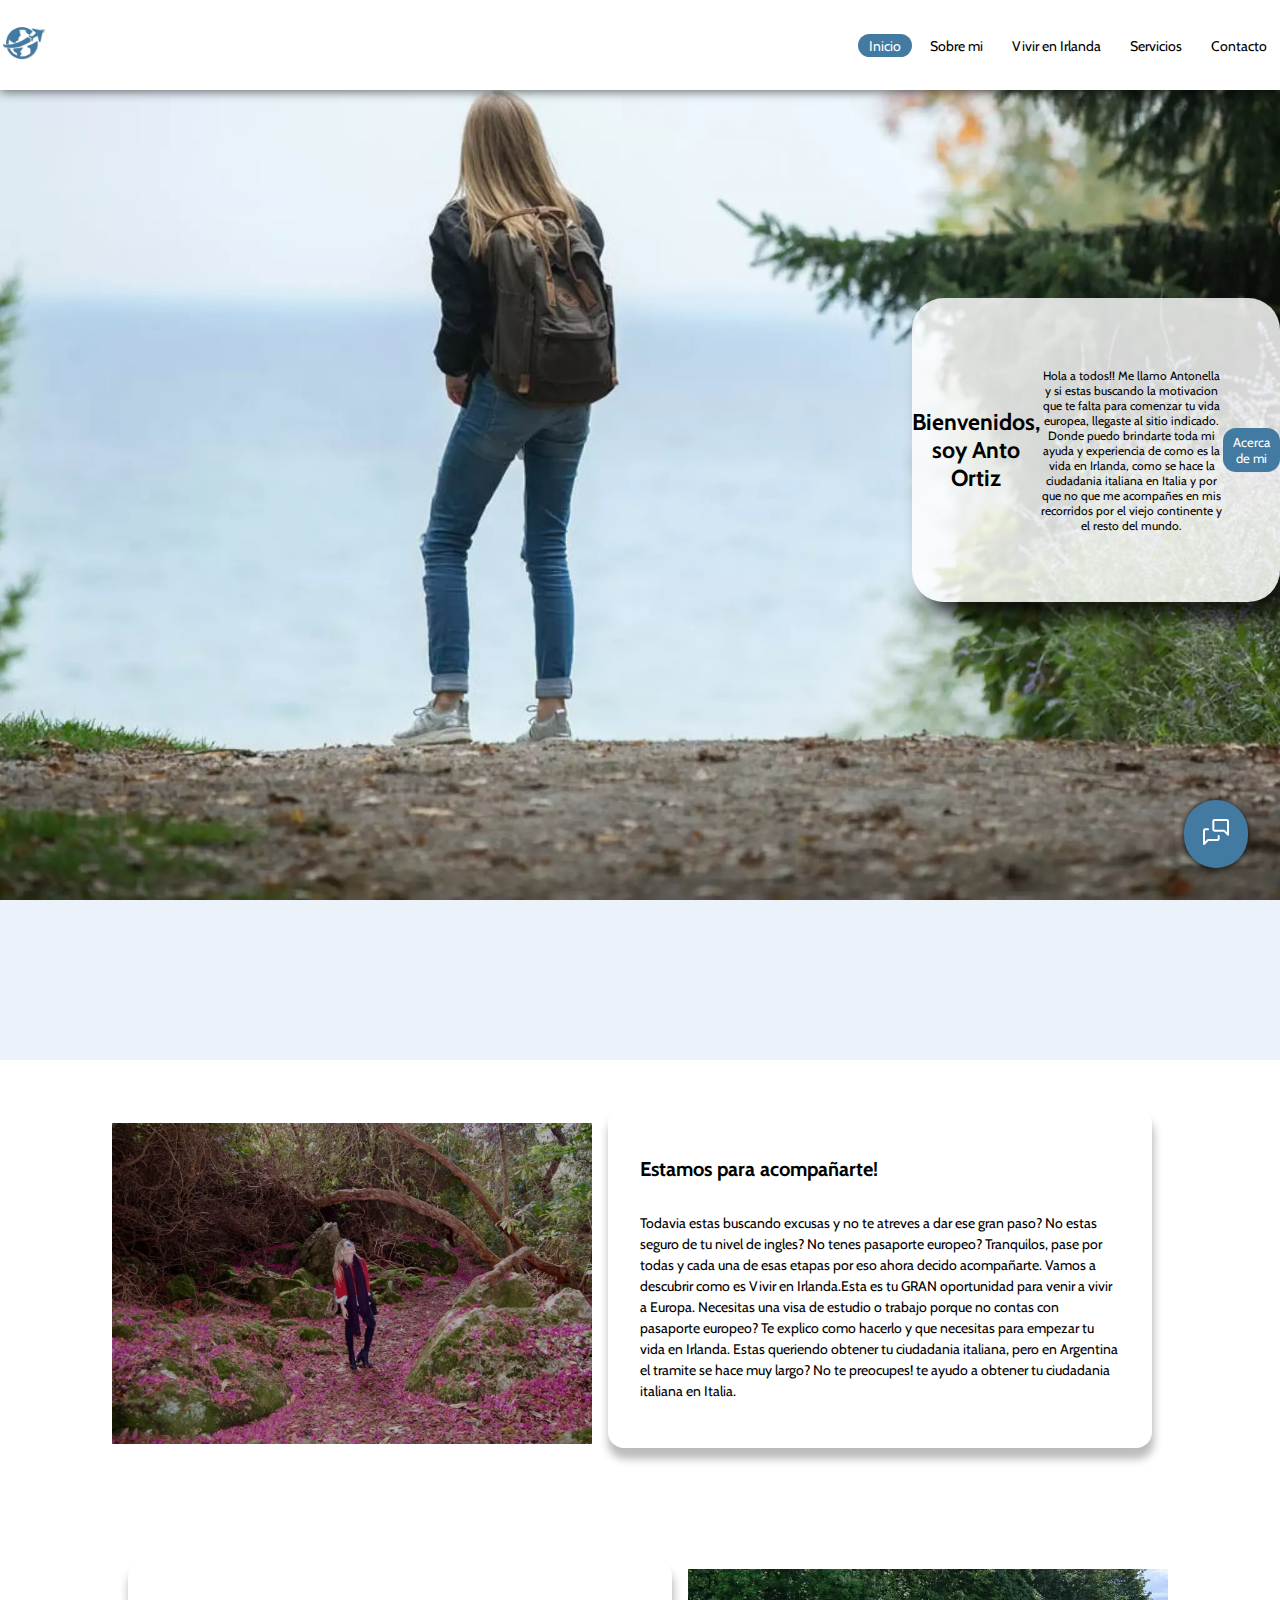
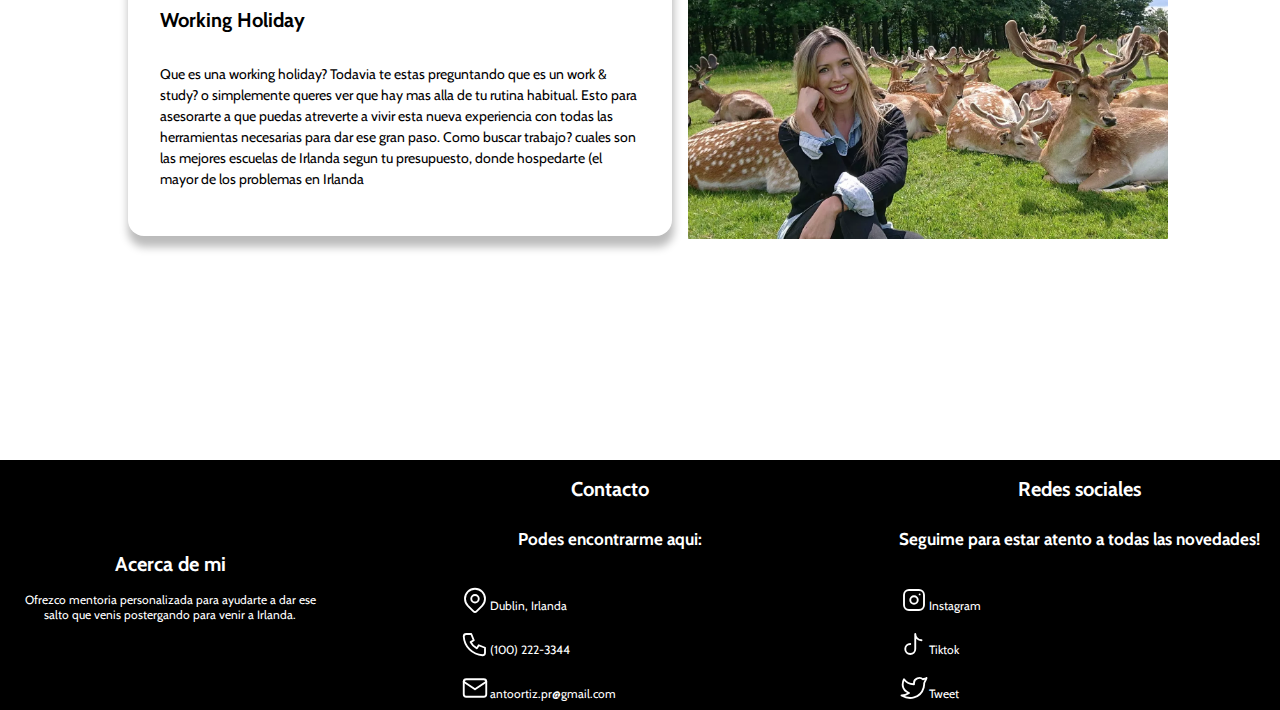
<file: index.html>
<!DOCTYPE html>
<html lang="en">

<head>
    <meta charset="UTF-8">
    <meta http-equiv="X-UA-Compatible" content="IE=edge">
<!--     <link rel="stylesheet" href="css/style.css"> -->
    <meta name="viewport" content="width=device-width, initial-scale=1.0, maximum-scale=1.0, user-scalable=no" />
    <link rel="icon" type="image/x-icon" href="/img/logo.png">
    <!-- CSS only -->
    <link rel="stylesheet" href="sass/main.css">
    <link href="https://cdn.jsdelivr.net/npm/bootstrap@5.2.1/dist/css/bootstrap.min.css" rel="stylesheet"
        integrity="sha384-iYQeCzEYFbKjA/T2uDLTpkwGzCiq6soy8tYaI1GyVh/UjpbCx/TYkiZhlZB6+fzT" crossorigin="anonymous">
    <title>Asesoria de emigracion</title>
    <meta name="keywords" content="Asesoria, viajes, consultoria, Irlanda, work and travel"/>
    <meta name="description" content="Hola a todos!! Me llamo Antonella y si estas buscando la motivacion
    que te falta para comenzar tu vida europea">

</head>

<body>
    <header>
        <nav>
            <section class="Nav--Section__contenedorLogo">
                <img class="Nav--Section__contenedorLogo--Img" src="img/logo.png" alt="">
            </section>
            <section class="Nav--Section__contenedorEnlaces">
                <a href="index.html" class="Nav--contenedorEnlaces__Enlaces select">Inicio</a>
                <a href="Sobre mi.html" class="Nav--contenedorEnlaces__Enlaces ">Sobre mi</a>
                <a href="irlanda.html" class="Nav--contenedorEnlaces__Enlaces">Vivir en Irlanda</a>
                <a href="Asesoria.html" class="Nav--contenedorEnlaces__Enlaces">Servicios</a>
                <a href="contacto.html" class="Nav--contenedorEnlaces__Enlaces">Contacto</a>
            </section>
        </nav>
    </header>
    
    <main class="container-fluid" style="margin-right: 0px;margin-left: 0px; padding:0px">
        <section class="SectionUno row">
            <article class="SectionUno--Card card"">
                <h1 class="SectionUno--Card__Titulo card-title">Bienvenidos, soy Anto Ortiz</h1>
                <p class="SectionUno--Card__Parrafo">Hola a todos!! Me llamo Antonella y si estas buscando la motivacion
                    que te falta para comenzar tu vida europea, llegaste al sitio indicado. Donde puedo brindarte toda
                    mi ayuda y experiencia de como es la vida en Irlanda, como se hace la ciudadania italiana en Italia
                    y por que no que me acompañes en mis recorridos por el viejo continente y el resto del mundo.</p>
                <a class="SectionUno--Card__Boton" href="#">Acerca de mi</a>
            </article>
        </section>
        <section class="SectionDos row">
            <article class="SectionDos--Contenedor">
                <div class="SectionDos--Contenedor__ContenerdorImagen">
                    <img class="SectionDos--Contenedor__ContenerdorImagen--img" src="img/Section21.webp" alt="">
                </div>
                <div class="SectionDos--Contenedor__ContenerdorTexto">
                    <h2 class="SectionDos--Contenedor__ContenerdorTexto--title">Estamos para acompañarte!</h2>
                    <p class="SectionDos--Contenedor__ContenerdorTexto--txt">Todavia estas buscando excusas y no te
                        atreves a dar ese gran paso? No estas seguro de tu nivel de ingles? No tenes pasaporte europeo?
                        Tranquilos, pase por todas y cada una de esas etapas por eso ahora decido acompañarte. Vamos a
                        descubrir como es Vivir en Irlanda.Esta es tu GRAN oportunidad para venir a vivir a Europa.
                        Necesitas una visa de estudio o trabajo porque no contas con pasaporte europeo? Te explico como
                        hacerlo y que necesitas para empezar tu vida en Irlanda. Estas queriendo obtener tu ciudadania
                        italiana, pero en Argentina el tramite se hace muy largo? No te preocupes! te ayudo a obtener tu
                        ciudadania italiana en Italia.</p>
                </div>
            </article>
            <article class="SectionDos--Contenedor Section22">
                <div class="SectionDos--Contenedor__ContenerdorImagen">
                    <img class="SectionDos--Contenedor__ContenerdorImagen--img" src="img/Section22.webp" alt="">
                </div>
                <div class="SectionDos--Contenedor__ContenerdorTexto">
                    <h2 class="SectionDos--Contenedor__ContenerdorTexto--title">Working Holiday</h2>
                    <p class="SectionDos--Contenedor__ContenerdorTexto--txt">Que es una working holiday? Todavia te
                        estas preguntando que es un work & study? o simplemente queres ver que hay mas alla de tu rutina
                        habitual. Esto para asesorarte a que puedas atreverte a vivir esta nueva experiencia con todas
                        las herramientas necesarias para dar ese gran paso. Como buscar trabajo? cuales son las mejores
                        escuelas de Irlanda segun tu presupuesto, donde hospedarte (el mayor de los problemas en Irlanda
                    </p>
                </div>
            </article>
        </section>
    </main>
    <footer>
        <section class="Footer--Section1">
            <article class="Footer--Section1__Card">
                <h2 class="Footer--Section1__Card--Titulo">Acerca de mi</h2>
                <p class="Footer--Section1__Card--parrafo">Ofrezco mentoria personalizada para ayudarte a dar ese salto
                    que venis postergando para venir a Irlanda.</p>
            </article>
        </section>
        <section class="Footer--Section2">
            <article class="Footer--Section2__Card">
                <h2 class="Footer--Section2__Card--Titulo">Contacto</h2>
                <h5 class="Footer--Section2__Card--Parrafo">Podes encontrarme aqui:</h5>
                <div class="Footer--Contenedor__ContenedorDatos">
                    <svg xmlns="http://www.w3.org/2000/svg" class="icon icon-tabler icon-tabler-map-pin" width="44"
                        height="44" viewBox="0 0 24 24" stroke-width="1.5" stroke="#ffffff" fill="none"
                        stroke-linecap="round" stroke-linejoin="round">
                        <path stroke="none" d="M0 0h24v24H0z" fill="none" />
                        <circle cx="12" cy="11" r="3" />
                        <path d="M17.657 16.657l-4.243 4.243a2 2 0 0 1 -2.827 0l-4.244 -4.243a8 8 0 1 1 11.314 0z" />
                    </svg>
                    <p>Dublin, Irlanda</p>
                </div>
                <div class="Footer--Contenedor__ContenedorDatos">
                    <svg xmlns="http://www.w3.org/2000/svg" class="icon icon-tabler icon-tabler-phone" width="44"
                        height="44" viewBox="0 0 24 24" stroke-width="1.5" stroke="#ffffff" fill="none"
                        stroke-linecap="round" stroke-linejoin="round">
                        <path stroke="none" d="M0 0h24v24H0z" fill="none" />
                        <path
                            d="M5 4h4l2 5l-2.5 1.5a11 11 0 0 0 5 5l1.5 -2.5l5 2v4a2 2 0 0 1 -2 2a16 16 0 0 1 -15 -15a2 2 0 0 1 2 -2" />
                    </svg>
                    <p>(100) 222-3344</p>
                </div>
                <div class="Footer--Contenedor__ContenedorDatos">
                    <svg xmlns="http://www.w3.org/2000/svg" class="icon icon-tabler icon-tabler-mail" width="44"
                        height="44" viewBox="0 0 24 24" stroke-width="1.5" stroke="#ffffff" fill="none"
                        stroke-linecap="round" stroke-linejoin="round">
                        <path stroke="none" d="M0 0h24v24H0z" fill="none" />
                        <rect x="3" y="5" width="18" height="14" rx="2" />
                        <polyline points="3 7 12 13 21 7" />
                    </svg>
                    <p>antoortiz.pr@gmail.com</p>
                </div>

            </article>
        </section>
        <section class="Footer--Section3">
            <article class="Footer--Section3__Card">
                <h2 class="Footer--Section3__Card--Titulo">Redes sociales</h2>
                <h5 class="Footer--Section3__Card--Parrafo">Seguime para estar atento a todas las novedades!</h5>
                <div class="Footer--Contenedor__ContenedorDatos">
                    <svg xmlns="http://www.w3.org/2000/svg" class="icon icon-tabler icon-tabler-brand-instagram"
                        width="44" height="44" viewBox="0 0 24 24" stroke-width="1.5" stroke="#ffffff" fill="none"
                        stroke-linecap="round" stroke-linejoin="round">
                        <path stroke="none" d="M0 0h24v24H0z" fill="none" />
                        <rect x="4" y="4" width="16" height="16" rx="4" />
                        <circle cx="12" cy="12" r="3" />
                        <line x1="16.5" y1="7.5" x2="16.5" y2="7.501" />
                    </svg>
                    <p>Instagram</p>
                </div>
                <div class="Footer--Contenedor__ContenedorDatos">
                    <svg xmlns="http://www.w3.org/2000/svg" class="icon icon-tabler icon-tabler-brand-tiktok" width="44"
                        height="44" viewBox="0 0 24 24" stroke-width="1.5" stroke="#ffffff" fill="none"
                        stroke-linecap="round" stroke-linejoin="round">
                        <path stroke="none" d="M0 0h24v24H0z" fill="none" />
                        <path d="M9 12a4 4 0 1 0 4 4v-12a5 5 0 0 0 5 5" />
                    </svg>
                    <p>Tiktok</p>
                </div>
                <div class="Footer--Contenedor__ContenedorDatos">
                    <svg xmlns="http://www.w3.org/2000/svg" class="icon icon-tabler icon-tabler-brand-twitter"
                        width="44" height="44" viewBox="0 0 24 24" stroke-width="1.5" stroke="#ffffff" fill="none"
                        stroke-linecap="round" stroke-linejoin="round">
                        <path stroke="none" d="M0 0h24v24H0z" fill="none" />
                        <path
                            d="M22 4.01c-1 .49 -1.98 .689 -3 .99c-1.121 -1.265 -2.783 -1.335 -4.38 -.737s-2.643 2.06 -2.62 3.737v1c-3.245 .083 -6.135 -1.395 -8 -4c0 0 -4.182 7.433 4 11c-1.872 1.247 -3.739 2.088 -6 2c3.308 1.803 6.913 2.423 10.034 1.517c3.58 -1.04 6.522 -3.723 7.651 -7.742a13.84 13.84 0 0 0 .497 -3.753c-.002 -.249 1.51 -2.772 1.818 -4.013z" />
                    </svg>
                    <p>Tweet</p>
                </div>
            </article>
        </section>
    </footer>
    <div class="ContBtnFlotante">
        <a href="https://walink.co/51cbe1">
            <svg xmlns="http://www.w3.org/2000/svg" class="icon icon-tabler icon-tabler-messages" width="32" height="32"
                viewBox="0 0 24 24" stroke-width="1.5" stroke="#ffffff" fill="none" stroke-linecap="round"
                stroke-linejoin="round">
                <path stroke="none" d="M0 0h24v24H0z" fill="none" />
                <path d="M21 14l-3 -3h-7a1 1 0 0 1 -1 -1v-6a1 1 0 0 1 1 -1h9a1 1 0 0 1 1 1v10" />
                <path d="M14 15v2a1 1 0 0 1 -1 1h-7l-3 3v-10a1 1 0 0 1 1 -1h2" />
            </svg>
        </a>

    </div>

    <!-- JavaScript Bundle with Popper -->
    <script src="https://cdn.jsdelivr.net/npm/bootstrap@5.2.1/dist/js/bootstrap.bundle.min.js"
        integrity="sha384-u1OknCvxWvY5kfmNBILK2hRnQC3Pr17a+RTT6rIHI7NnikvbZlHgTPOOmMi466C8"
        crossorigin="anonymous"></script>
</body>

</html>
</file>
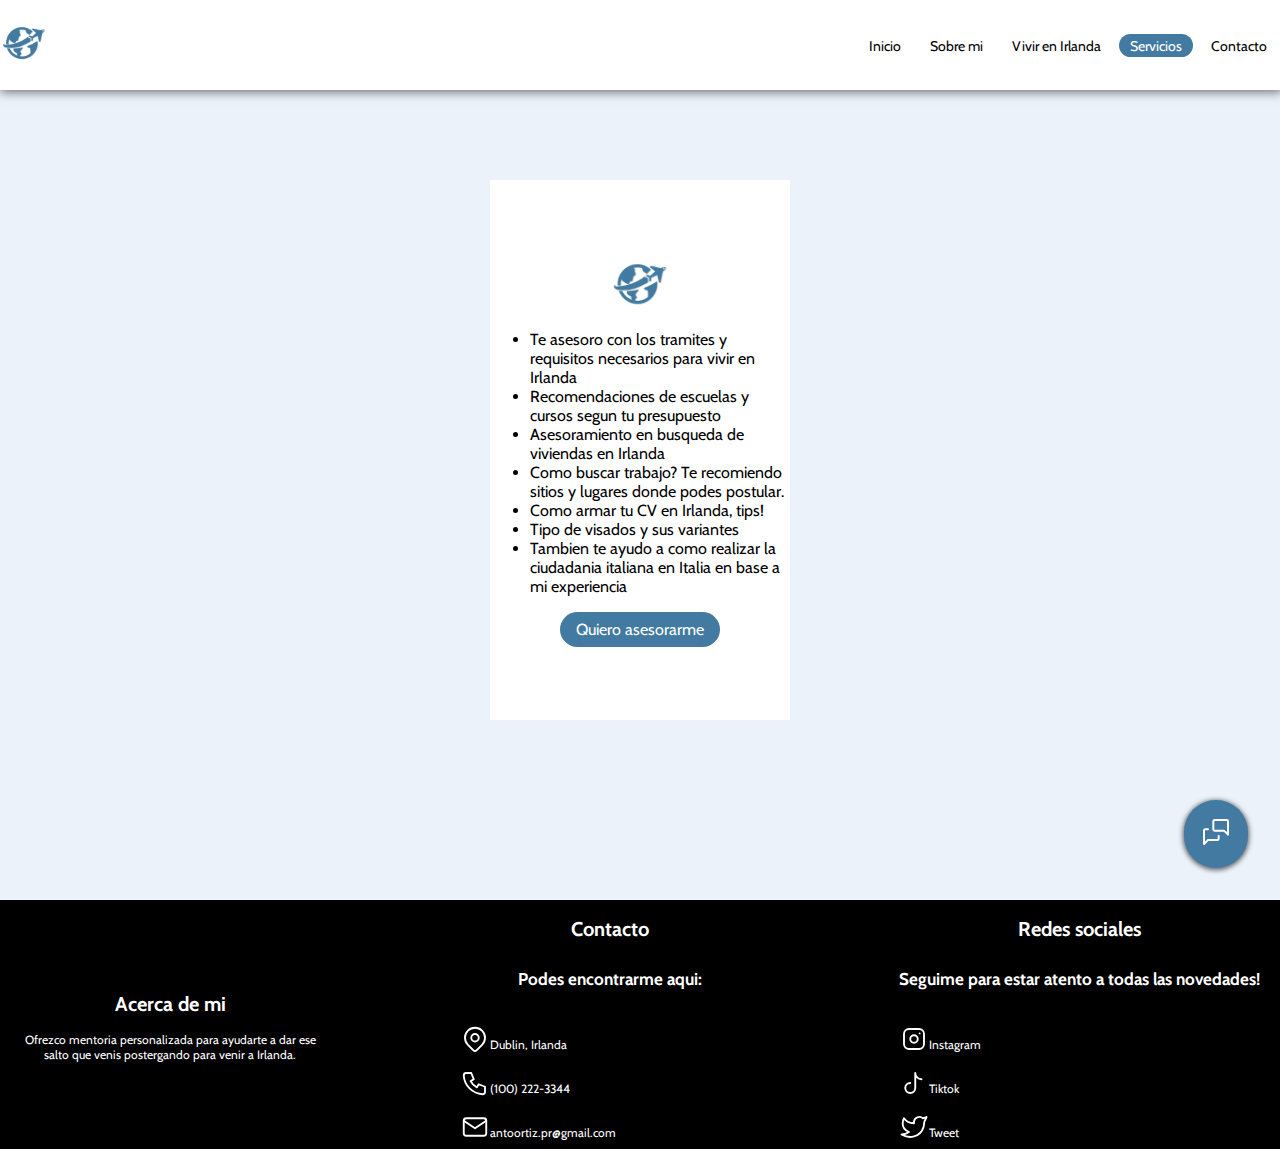
<file: Asesoria.html>
<!DOCTYPE html>
<html lang="en">

<head>
    <meta charset="UTF-8">
    <meta http-equiv="X-UA-Compatible" content="IE=edge">
    <meta name="viewport" content="width=device-width, initial-scale=1.0">
    <title>Servicios</title>
    <link rel="stylesheet" href="/sass/main.css">

</head>

<body>
    <header>
        <nav>
            <section class="Nav--Section__contenedorLogo">
                <img class="Nav--Section__contenedorLogo--Img" src="img/logo.png" alt="">
            </section>
            <section class="Nav--Section__contenedorEnlaces">
                <a href="index.html" class="Nav--contenedorEnlaces__Enlaces ">Inicio</a>
                <a href="Sobre mi.html" class="Nav--contenedorEnlaces__Enlaces ">Sobre mi</a>
                <a href="irlanda.html" class="Nav--contenedorEnlaces__Enlaces">Vivir en Irlanda</a>
                <a href="Asesoria.html" class="Nav--contenedorEnlaces__Enlaces select">Servicios</a>
                <a href="contacto.html" class="Nav--contenedorEnlaces__Enlaces">Contacto</a>
            </section>
        </nav>
    </header>
    <main class="Cont">
        <div class="Cont--Card">
            <img class="Cont--Card__img" src="/img/logo.png" alt="">
            <ul>
                <li>Te asesoro con los tramites y requisitos necesarios para vivir en Irlanda</li>
                <li>Recomendaciones de escuelas y cursos segun tu presupuesto</li>
                <li>Asesoramiento en busqueda de viviendas en Irlanda
                </li>
                <li>Como buscar trabajo? Te recomiendo sitios y lugares donde podes postular.
                </li>
                <li>Como armar tu CV en Irlanda, tips!
                </li>
                <li>Tipo de visados y sus variantes
                </li>
                <li>Tambien te ayudo a como realizar la ciudadania italiana en Italia en base a mi experiencia</li>
            </ul>
            <a class="Cont--Card__btn" href="https://walink.co/717b80">Quiero asesorarme</a>
        </div>
            
       
    </main>


    <footer>
        <section class="Footer--Section1">
            <article class="Footer--Section1__Card">
                <h2 class="Footer--Section1__Card--Titulo">Acerca de mi</h2>
                <p class="Footer--Section1__Card--parrafo">Ofrezco mentoria personalizada para ayudarte a dar ese salto
                    que venis postergando para venir a Irlanda.</p>
            </article>
        </section>
        <section class="Footer--Section2">
            <article class="Footer--Section2__Card">
                <h2 class="Footer--Section2__Card--Titulo">Contacto</h2>
                <h5 class="Footer--Section2__Card--Parrafo">Podes encontrarme aqui:</h5>
                <div class="Footer--Contenedor__ContenedorDatos">
                    <svg xmlns="http://www.w3.org/2000/svg" class="icon icon-tabler icon-tabler-map-pin" width="44"
                        height="44" viewBox="0 0 24 24" stroke-width="1.5" stroke="#ffffff" fill="none"
                        stroke-linecap="round" stroke-linejoin="round">
                        <path stroke="none" d="M0 0h24v24H0z" fill="none" />
                        <circle cx="12" cy="11" r="3" />
                        <path d="M17.657 16.657l-4.243 4.243a2 2 0 0 1 -2.827 0l-4.244 -4.243a8 8 0 1 1 11.314 0z" />
                    </svg>
                    <p>Dublin, Irlanda</p>
                </div>
                <div class="Footer--Contenedor__ContenedorDatos">
                    <svg xmlns="http://www.w3.org/2000/svg" class="icon icon-tabler icon-tabler-phone" width="44"
                        height="44" viewBox="0 0 24 24" stroke-width="1.5" stroke="#ffffff" fill="none"
                        stroke-linecap="round" stroke-linejoin="round">
                        <path stroke="none" d="M0 0h24v24H0z" fill="none" />
                        <path
                            d="M5 4h4l2 5l-2.5 1.5a11 11 0 0 0 5 5l1.5 -2.5l5 2v4a2 2 0 0 1 -2 2a16 16 0 0 1 -15 -15a2 2 0 0 1 2 -2" />
                    </svg>
                    <p>(100) 222-3344</p>
                </div>
                <div class="Footer--Contenedor__ContenedorDatos">
                    <svg xmlns="http://www.w3.org/2000/svg" class="icon icon-tabler icon-tabler-mail" width="44"
                        height="44" viewBox="0 0 24 24" stroke-width="1.5" stroke="#ffffff" fill="none"
                        stroke-linecap="round" stroke-linejoin="round">
                        <path stroke="none" d="M0 0h24v24H0z" fill="none" />
                        <rect x="3" y="5" width="18" height="14" rx="2" />
                        <polyline points="3 7 12 13 21 7" />
                    </svg>
                    <p>antoortiz.pr@gmail.com</p>
                </div>

            </article>
        </section>
        <section class="Footer--Section3">
            <article class="Footer--Section3__Card">
                <h2 class="Footer--Section3__Card--Titulo">Redes sociales</h2>
                <h5 class="Footer--Section3__Card--Parrafo">Seguime para estar atento a todas las novedades!</h5>
                <div class="Footer--Contenedor__ContenedorDatos">
                    <svg xmlns="http://www.w3.org/2000/svg" class="icon icon-tabler icon-tabler-brand-instagram"
                        width="44" height="44" viewBox="0 0 24 24" stroke-width="1.5" stroke="#ffffff" fill="none"
                        stroke-linecap="round" stroke-linejoin="round">
                        <path stroke="none" d="M0 0h24v24H0z" fill="none" />
                        <rect x="4" y="4" width="16" height="16" rx="4" />
                        <circle cx="12" cy="12" r="3" />
                        <line x1="16.5" y1="7.5" x2="16.5" y2="7.501" />
                    </svg>
                    <p>Instagram</p>
                </div>
                <div class="Footer--Contenedor__ContenedorDatos">
                    <svg xmlns="http://www.w3.org/2000/svg" class="icon icon-tabler icon-tabler-brand-tiktok" width="44"
                        height="44" viewBox="0 0 24 24" stroke-width="1.5" stroke="#ffffff" fill="none"
                        stroke-linecap="round" stroke-linejoin="round">
                        <path stroke="none" d="M0 0h24v24H0z" fill="none" />
                        <path d="M9 12a4 4 0 1 0 4 4v-12a5 5 0 0 0 5 5" />
                    </svg>
                    <p>Tiktok</p>
                </div>
                <div class="Footer--Contenedor__ContenedorDatos">
                    <svg xmlns="http://www.w3.org/2000/svg" class="icon icon-tabler icon-tabler-brand-twitter"
                        width="44" height="44" viewBox="0 0 24 24" stroke-width="1.5" stroke="#ffffff" fill="none"
                        stroke-linecap="round" stroke-linejoin="round">
                        <path stroke="none" d="M0 0h24v24H0z" fill="none" />
                        <path
                            d="M22 4.01c-1 .49 -1.98 .689 -3 .99c-1.121 -1.265 -2.783 -1.335 -4.38 -.737s-2.643 2.06 -2.62 3.737v1c-3.245 .083 -6.135 -1.395 -8 -4c0 0 -4.182 7.433 4 11c-1.872 1.247 -3.739 2.088 -6 2c3.308 1.803 6.913 2.423 10.034 1.517c3.58 -1.04 6.522 -3.723 7.651 -7.742a13.84 13.84 0 0 0 .497 -3.753c-.002 -.249 1.51 -2.772 1.818 -4.013z" />
                    </svg>
                    <p>Tweet</p>
                </div>
            </article>
        </section>
    </footer>
    <div class="ContBtnFlotante">
        <a href="https://walink.co/51cbe1">
            <svg xmlns="http://www.w3.org/2000/svg" class="icon icon-tabler icon-tabler-messages" width="32" height="32"
                viewBox="0 0 24 24" stroke-width="1.5" stroke="#ffffff" fill="none" stroke-linecap="round"
                stroke-linejoin="round">
                <path stroke="none" d="M0 0h24v24H0z" fill="none" />
                <path d="M21 14l-3 -3h-7a1 1 0 0 1 -1 -1v-6a1 1 0 0 1 1 -1h9a1 1 0 0 1 1 1v10" />
                <path d="M14 15v2a1 1 0 0 1 -1 1h-7l-3 3v-10a1 1 0 0 1 1 -1h2" />
            </svg>
        </a>
    </div>
</body>


</html>
</file>
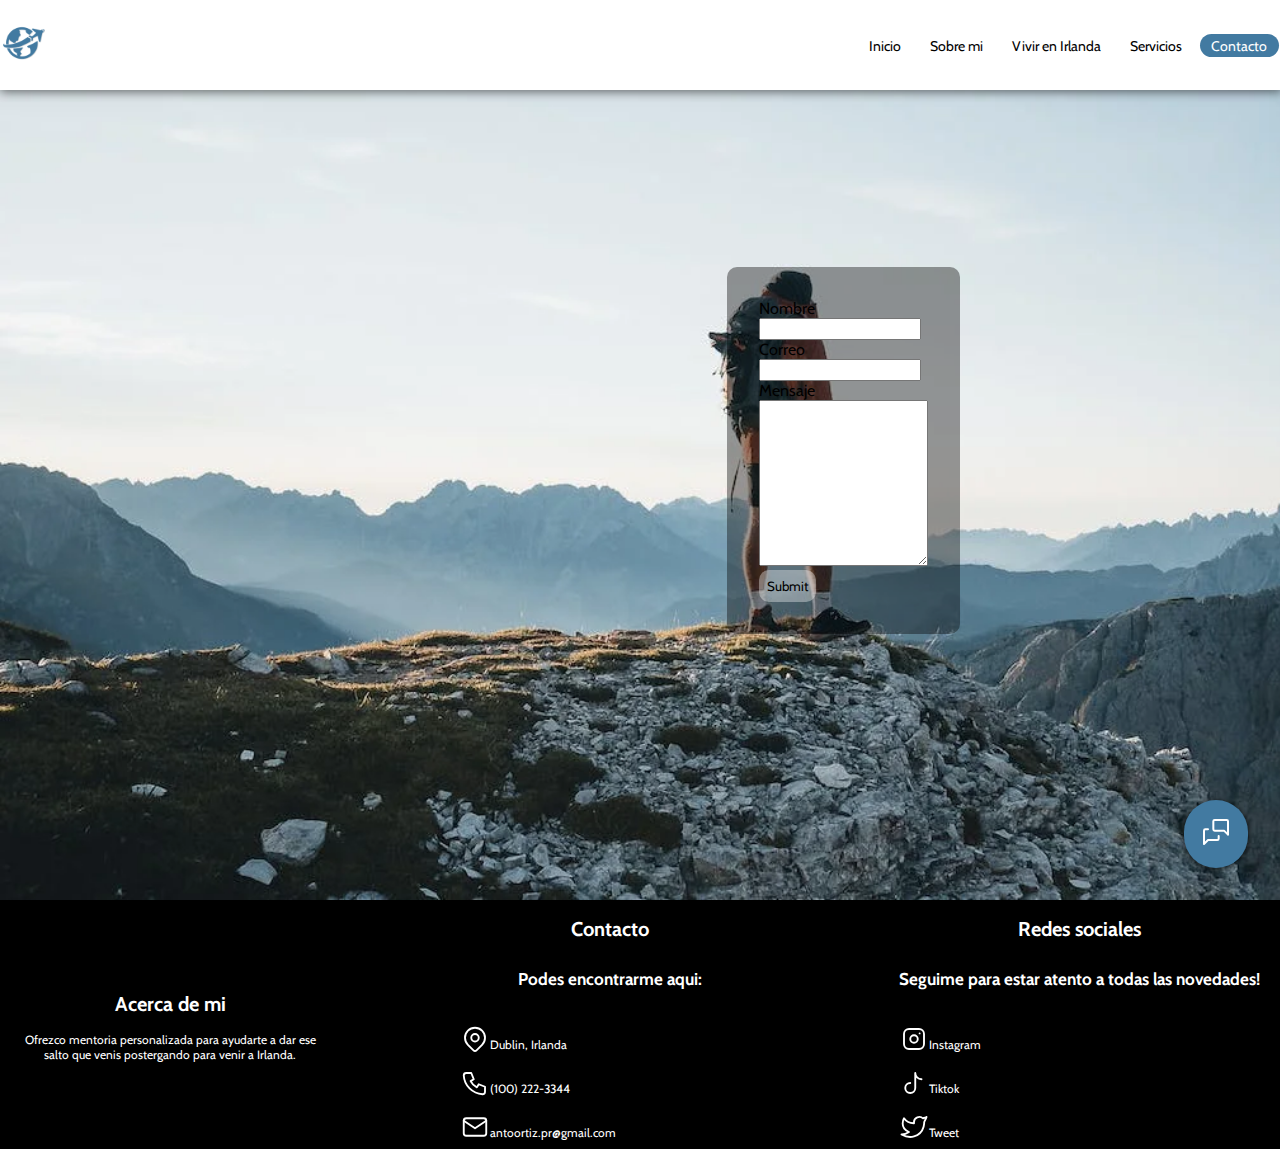
<file: contacto.html>
<!DOCTYPE html>
<html lang="en">

<head>
    <meta charset="UTF-8">
    <meta http-equiv="X-UA-Compatible" content="IE=edge">
    <meta name="viewport" content="width=device-width, initial-scale=1.0, maximum-scale=1.0, user-scalable=no" />
    <link rel="stylesheet" href="sass/main.css">
    <title>Contacto</title>
</head>

<body>
    <header>
        <nav>
            <section class="Nav--Section__contenedorLogo">
                <img class="Nav--Section__contenedorLogo--Img" src="img/logo.png" alt="">
            </section>
            <section class="Nav--Section__contenedorEnlaces">
                <a href="index.html" class="Nav--contenedorEnlaces__Enlaces ">Inicio</a>
                <a href="Sobre mi.html" class="Nav--contenedorEnlaces__Enlaces ">Sobre mi</a>
                <a href="irlanda.html" class="Nav--contenedorEnlaces__Enlaces">Vivir en Irlanda</a>
                <a href="Asesoria.html" class="Nav--contenedorEnlaces__Enlaces ">Servicios</a>
                <a href="contacto.html" class="Nav--contenedorEnlaces__Enlaces select">Contacto</a>
            </section>
        </nav>
    </header>

    <main class="PageContact-Container">
        <form action="">
            <div>
                <label for="">Nombre</label>

            </div>
            <input type="text">
            <div>
                <label for="">Correo</label>

            </div>
            <input type="mail">

            <div>
                <label for="">Mensaje</label>
                
            </div>
            <textarea name="" id="" cols="21" rows="10"></textarea>
            <div>
                <input class="form-enviar" type="submit">
            </div>



        </form>
    </main>

    <footer>
        <section class="Footer--Section1">
            <article class="Footer--Section1__Card">
                <h2 class="Footer--Section1__Card--Titulo">Acerca de mi</h2>
                <p class="Footer--Section1__Card--parrafo">Ofrezco mentoria personalizada para ayudarte a dar ese salto
                    que venis postergando para venir a Irlanda.</p>
            </article>
        </section>
        <section class="Footer--Section2">
            <article class="Footer--Section2__Card">
                <h2 class="Footer--Section2__Card--Titulo">Contacto</h2>
                <h5 class="Footer--Section2__Card--Parrafo">Podes encontrarme aqui:</h5>
                <div class="Footer--Contenedor__ContenedorDatos">
                    <svg xmlns="http://www.w3.org/2000/svg" class="icon icon-tabler icon-tabler-map-pin" width="44"
                        height="44" viewBox="0 0 24 24" stroke-width="1.5" stroke="#ffffff" fill="none"
                        stroke-linecap="round" stroke-linejoin="round">
                        <path stroke="none" d="M0 0h24v24H0z" fill="none" />
                        <circle cx="12" cy="11" r="3" />
                        <path d="M17.657 16.657l-4.243 4.243a2 2 0 0 1 -2.827 0l-4.244 -4.243a8 8 0 1 1 11.314 0z" />
                    </svg>
                    <p>Dublin, Irlanda</p>
                </div>
                <div class="Footer--Contenedor__ContenedorDatos">
                    <svg xmlns="http://www.w3.org/2000/svg" class="icon icon-tabler icon-tabler-phone" width="44"
                        height="44" viewBox="0 0 24 24" stroke-width="1.5" stroke="#ffffff" fill="none"
                        stroke-linecap="round" stroke-linejoin="round">
                        <path stroke="none" d="M0 0h24v24H0z" fill="none" />
                        <path
                            d="M5 4h4l2 5l-2.5 1.5a11 11 0 0 0 5 5l1.5 -2.5l5 2v4a2 2 0 0 1 -2 2a16 16 0 0 1 -15 -15a2 2 0 0 1 2 -2" />
                    </svg>
                    <p>(100) 222-3344</p>
                </div>
                <div class="Footer--Contenedor__ContenedorDatos">
                    <svg xmlns="http://www.w3.org/2000/svg" class="icon icon-tabler icon-tabler-mail" width="44"
                        height="44" viewBox="0 0 24 24" stroke-width="1.5" stroke="#ffffff" fill="none"
                        stroke-linecap="round" stroke-linejoin="round">
                        <path stroke="none" d="M0 0h24v24H0z" fill="none" />
                        <rect x="3" y="5" width="18" height="14" rx="2" />
                        <polyline points="3 7 12 13 21 7" />
                    </svg>
                    <p>antoortiz.pr@gmail.com</p>
                </div>

            </article>
        </section>
        <section class="Footer--Section3">
            <article class="Footer--Section3__Card">
                <h2 class="Footer--Section3__Card--Titulo">Redes sociales</h2>
                <h5 class="Footer--Section3__Card--Parrafo">Seguime para estar atento a todas las novedades!</h5>
                <div class="Footer--Contenedor__ContenedorDatos">
                    <svg xmlns="http://www.w3.org/2000/svg" class="icon icon-tabler icon-tabler-brand-instagram"
                        width="44" height="44" viewBox="0 0 24 24" stroke-width="1.5" stroke="#ffffff" fill="none"
                        stroke-linecap="round" stroke-linejoin="round">
                        <path stroke="none" d="M0 0h24v24H0z" fill="none" />
                        <rect x="4" y="4" width="16" height="16" rx="4" />
                        <circle cx="12" cy="12" r="3" />
                        <line x1="16.5" y1="7.5" x2="16.5" y2="7.501" />
                    </svg>
                    <p>Instagram</p>
                </div>
                <div class="Footer--Contenedor__ContenedorDatos">
                    <svg xmlns="http://www.w3.org/2000/svg" class="icon icon-tabler icon-tabler-brand-tiktok" width="44"
                        height="44" viewBox="0 0 24 24" stroke-width="1.5" stroke="#ffffff" fill="none"
                        stroke-linecap="round" stroke-linejoin="round">
                        <path stroke="none" d="M0 0h24v24H0z" fill="none" />
                        <path d="M9 12a4 4 0 1 0 4 4v-12a5 5 0 0 0 5 5" />
                    </svg>
                    <p>Tiktok</p>
                </div>
                <div class="Footer--Contenedor__ContenedorDatos">
                    <svg xmlns="http://www.w3.org/2000/svg" class="icon icon-tabler icon-tabler-brand-twitter"
                        width="44" height="44" viewBox="0 0 24 24" stroke-width="1.5" stroke="#ffffff" fill="none"
                        stroke-linecap="round" stroke-linejoin="round">
                        <path stroke="none" d="M0 0h24v24H0z" fill="none" />
                        <path
                            d="M22 4.01c-1 .49 -1.98 .689 -3 .99c-1.121 -1.265 -2.783 -1.335 -4.38 -.737s-2.643 2.06 -2.62 3.737v1c-3.245 .083 -6.135 -1.395 -8 -4c0 0 -4.182 7.433 4 11c-1.872 1.247 -3.739 2.088 -6 2c3.308 1.803 6.913 2.423 10.034 1.517c3.58 -1.04 6.522 -3.723 7.651 -7.742a13.84 13.84 0 0 0 .497 -3.753c-.002 -.249 1.51 -2.772 1.818 -4.013z" />
                    </svg>
                    <p>Tweet</p>
                </div>
            </article>
        </section>
    </footer>
    <div class="ContBtnFlotante">
        <a href="https://walink.co/51cbe1">
            <svg xmlns="http://www.w3.org/2000/svg" class="icon icon-tabler icon-tabler-messages" width="32" height="32"
                viewBox="0 0 24 24" stroke-width="1.5" stroke="#ffffff" fill="none" stroke-linecap="round"
                stroke-linejoin="round">
                <path stroke="none" d="M0 0h24v24H0z" fill="none" />
                <path d="M21 14l-3 -3h-7a1 1 0 0 1 -1 -1v-6a1 1 0 0 1 1 -1h9a1 1 0 0 1 1 1v10" />
                <path d="M14 15v2a1 1 0 0 1 -1 1h-7l-3 3v-10a1 1 0 0 1 1 -1h2" />
            </svg>
        </a>
    </div>
</body>

</html>
</file>
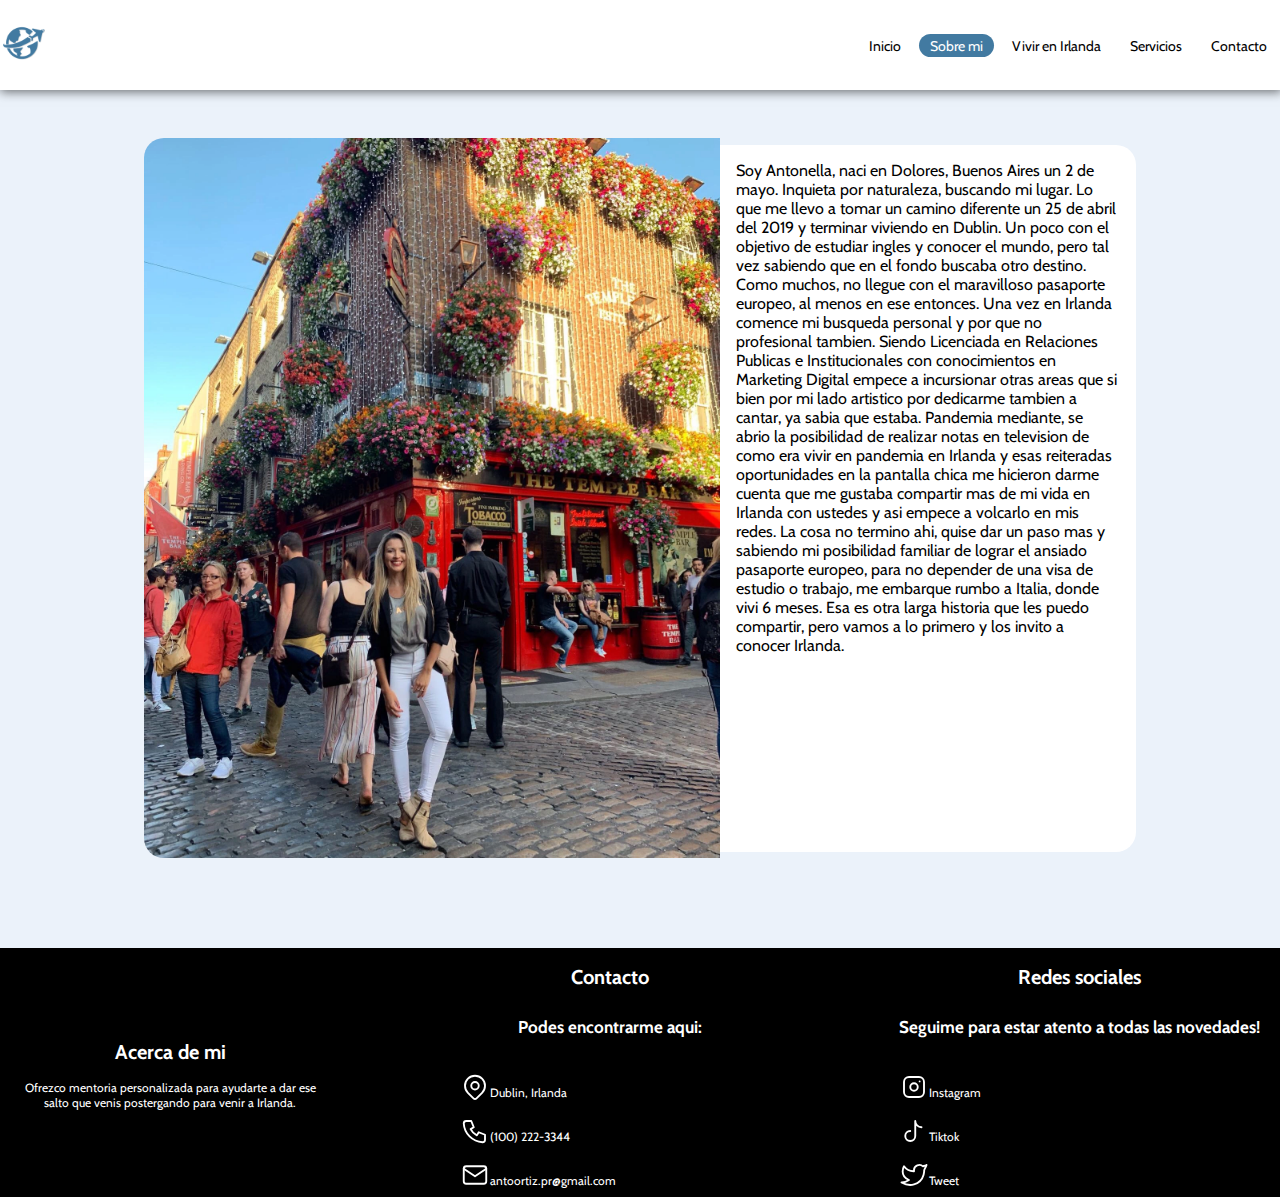
<file: Sobre mi.html>
<!DOCTYPE html>
<html lang="en">
<head>
    <meta charset="UTF-8">
    <meta http-equiv="X-UA-Compatible" content="IE=edge">
    <meta name="viewport" content="width=device-width, initial-scale=1.0">
    <title>Acerca de mi</title>
    <link rel="stylesheet" href="/sass/main.css">

</head>
<body>   <!-- el header tiene dos elementos adentro el Logo y el navigator -->
    <header>
        <nav>
            <section class="Nav--Section__contenedorLogo">
                <img class="Nav--Section__contenedorLogo--Img" src="img/logo.png" alt="">
            </section>
            <section class="Nav--Section__contenedorEnlaces">
                <a href="index.html" class="Nav--contenedorEnlaces__Enlaces ">Inicio</a>
                <a href="Sobre mi.html" class="Nav--contenedorEnlaces__Enlaces select">Sobre mi</a>
                <a href="irlanda.html" class="Nav--contenedorEnlaces__Enlaces">Vivir en Irlanda</a>
                <a href="Asesoria.html" class="Nav--contenedorEnlaces__Enlaces">Servicios</a>
                <a href="contacto.html" class="Nav--contenedorEnlaces__Enlaces">Contacto</a>
            </section>
        </nav>
    </header>

    <main class="ContenedorSobremiPage">
        <img class="ContenedorSobremiPage--img" src="/img/BTVO7217.webp" alt="">
        <p class="ContenedorSobremiPage--p">
            Soy Antonella, naci en Dolores, Buenos Aires un 2 de mayo. Inquieta por naturaleza, buscando mi lugar. Lo que me llevo a tomar un camino diferente un 25 de abril del 2019 y terminar viviendo en Dublin. Un poco con el objetivo de estudiar ingles y conocer el mundo, pero tal vez sabiendo que en el fondo buscaba otro destino. Como muchos, no llegue con el maravilloso pasaporte europeo, al menos en ese entonces. Una vez en Irlanda comence mi busqueda personal y por que no profesional tambien. Siendo Licenciada en Relaciones Publicas e Institucionales con conocimientos en Marketing Digital empece a incursionar otras areas que si bien por mi lado artistico por dedicarme tambien a cantar, ya sabia que estaba. Pandemia mediante, se abrio la posibilidad de realizar notas en television de como era vivir en pandemia en Irlanda y esas reiteradas oportunidades en la pantalla chica me hicieron darme cuenta que me gustaba compartir mas de mi vida en Irlanda con ustedes y asi empece a volcarlo en mis redes. La cosa no termino ahi, quise dar un paso mas y sabiendo mi posibilidad familiar de lograr el ansiado pasaporte europeo, para no depender de una visa de estudio o trabajo, me embarque rumbo a Italia, donde vivi 6 meses. Esa es otra larga historia que les puedo compartir, pero vamos a lo primero y los invito a conocer Irlanda.

        </p>
    </main>




    <footer>
        <section class="Footer--Section1">
            <article class="Footer--Section1__Card">
                <h2 class="Footer--Section1__Card--Titulo">Acerca de mi</h2>
                <p class="Footer--Section1__Card--parrafo">Ofrezco mentoria personalizada para ayudarte a dar ese salto
                    que venis postergando para venir a Irlanda.</p>
            </article>
        </section>
        <section class="Footer--Section2">
            <article class="Footer--Section2__Card">
                <h2 class="Footer--Section2__Card--Titulo">Contacto</h2>
                <h5 class="Footer--Section2__Card--Parrafo">Podes encontrarme aqui:</h5>
                <div class="Footer--Contenedor__ContenedorDatos">
                    <svg xmlns="http://www.w3.org/2000/svg" class="icon icon-tabler icon-tabler-map-pin" width="44"
                        height="44" viewBox="0 0 24 24" stroke-width="1.5" stroke="#ffffff" fill="none"
                        stroke-linecap="round" stroke-linejoin="round">
                        <path stroke="none" d="M0 0h24v24H0z" fill="none" />
                        <circle cx="12" cy="11" r="3" />
                        <path d="M17.657 16.657l-4.243 4.243a2 2 0 0 1 -2.827 0l-4.244 -4.243a8 8 0 1 1 11.314 0z" />
                    </svg>
                    <p>Dublin, Irlanda</p>
                </div>
                <div class="Footer--Contenedor__ContenedorDatos">
                    <svg xmlns="http://www.w3.org/2000/svg" class="icon icon-tabler icon-tabler-phone" width="44"
                        height="44" viewBox="0 0 24 24" stroke-width="1.5" stroke="#ffffff" fill="none"
                        stroke-linecap="round" stroke-linejoin="round">
                        <path stroke="none" d="M0 0h24v24H0z" fill="none" />
                        <path
                            d="M5 4h4l2 5l-2.5 1.5a11 11 0 0 0 5 5l1.5 -2.5l5 2v4a2 2 0 0 1 -2 2a16 16 0 0 1 -15 -15a2 2 0 0 1 2 -2" />
                    </svg>
                    <p>(100) 222-3344</p>
                </div>
                <div class="Footer--Contenedor__ContenedorDatos">
                    <svg xmlns="http://www.w3.org/2000/svg" class="icon icon-tabler icon-tabler-mail" width="44"
                        height="44" viewBox="0 0 24 24" stroke-width="1.5" stroke="#ffffff" fill="none"
                        stroke-linecap="round" stroke-linejoin="round">
                        <path stroke="none" d="M0 0h24v24H0z" fill="none" />
                        <rect x="3" y="5" width="18" height="14" rx="2" />
                        <polyline points="3 7 12 13 21 7" />
                    </svg>
                    <p>antoortiz.pr@gmail.com</p>
                </div>

            </article>
        </section>
        <section class="Footer--Section3">
            <article class="Footer--Section3__Card">
                <h2 class="Footer--Section3__Card--Titulo">Redes sociales</h2>
                <h5 class="Footer--Section3__Card--Parrafo">Seguime para estar atento a todas las novedades!</h5>
                <div class="Footer--Contenedor__ContenedorDatos">
                    <svg xmlns="http://www.w3.org/2000/svg" class="icon icon-tabler icon-tabler-brand-instagram"
                        width="44" height="44" viewBox="0 0 24 24" stroke-width="1.5" stroke="#ffffff" fill="none"
                        stroke-linecap="round" stroke-linejoin="round">
                        <path stroke="none" d="M0 0h24v24H0z" fill="none" />
                        <rect x="4" y="4" width="16" height="16" rx="4" />
                        <circle cx="12" cy="12" r="3" />
                        <line x1="16.5" y1="7.5" x2="16.5" y2="7.501" />
                    </svg>
                    <p>Instagram</p>
                </div>
                <div class="Footer--Contenedor__ContenedorDatos">
                    <svg xmlns="http://www.w3.org/2000/svg" class="icon icon-tabler icon-tabler-brand-tiktok" width="44"
                        height="44" viewBox="0 0 24 24" stroke-width="1.5" stroke="#ffffff" fill="none"
                        stroke-linecap="round" stroke-linejoin="round">
                        <path stroke="none" d="M0 0h24v24H0z" fill="none" />
                        <path d="M9 12a4 4 0 1 0 4 4v-12a5 5 0 0 0 5 5" />
                    </svg>
                    <p>Tiktok</p>
                </div>
                <div class="Footer--Contenedor__ContenedorDatos">
                    <svg xmlns="http://www.w3.org/2000/svg" class="icon icon-tabler icon-tabler-brand-twitter"
                        width="44" height="44" viewBox="0 0 24 24" stroke-width="1.5" stroke="#ffffff" fill="none"
                        stroke-linecap="round" stroke-linejoin="round">
                        <path stroke="none" d="M0 0h24v24H0z" fill="none" />
                        <path
                            d="M22 4.01c-1 .49 -1.98 .689 -3 .99c-1.121 -1.265 -2.783 -1.335 -4.38 -.737s-2.643 2.06 -2.62 3.737v1c-3.245 .083 -6.135 -1.395 -8 -4c0 0 -4.182 7.433 4 11c-1.872 1.247 -3.739 2.088 -6 2c3.308 1.803 6.913 2.423 10.034 1.517c3.58 -1.04 6.522 -3.723 7.651 -7.742a13.84 13.84 0 0 0 .497 -3.753c-.002 -.249 1.51 -2.772 1.818 -4.013z" />
                    </svg>
                    <p>Tweet</p>
                </div>
            </article>
        </section>
    </footer>
</body>


</html>
</file>
<file: css/style.css>
* {
    margin: 0px;
    padding: 0px;
    box-sizing: border-box;

}

:root {
    --select: #427AA1;
    --background: #EBF2FA;
}

body {
    background-color: var(--background);
    overflow-x: hidden;
}

header {
    height: 10vh;
    position: fixed;
    top: 0;
    width: 100%;
    z-index: 10;
    box-shadow: 1px 1px 10px 1px rgba(0, 0, 0, 0.548);
}

nav {
    width: 100%;
    height: 100%;
    display: flex;
    justify-content: space-between;
    align-items: center;
    flex-wrap: nowrap;
    background-color: white;

}

nav a {
    padding: 0.7em 1em;
    margin: 0em 0.4em;
    color: black;
    text-decoration: none;
    border-radius: 2em;

}

.select {
    color: white;
    background-color: var(--select);
}

nav a:hover {
    color: white;
    background-color: var(--select);
}

.Nav--Section__contenedorLogo--Img {
    width: 6em;

}

/*main*/
main {
    background-color: var(--background);


}

.SectionUno {
    background-image: url(/img/main.png);
    background-repeat: no-repeat;
    background-size: cover;
    width: 100%;
    height: 100vh;
    margin-top: 6em;
    display: flex;
    flex-direction: row;
    flex-direction: column;
    justify-content: center;
    align-items: flex-end;
    
}

.SectionUno--Card__Boton {
    text-decoration: none;
    padding: 0.8em 1em;
    background-color: var(--select);
    border-radius: 1em;
    color: white;
}

.SectionUno--Card__Boton:hover {
    color: white;
}

/*Section2*/
.SectionDos--Contenedor {
    display: flex;
    align-items: center;
    justify-content: center;
    background-color: white;
}

.Section22 {
    flex-direction: row-reverse;
}

.SectionDos--Contenedor__ContenerdorImagen--img {
    width: 45em;
    border-radius: 2em;
}

.SectionDos--Contenedor__ContenerdorTexto--title {
    margin-bottom: 1.5em;
}

.SectionDos--Contenedor__ContenerdorTexto {
    margin: 1em;
    background-color: white;
    padding: 2em;
    border-radius: 1em;
    box-shadow: 1px 10px 8px 1px rgba(0, 0, 0, 0.267);
    width: 30em;
    height: auto;
    overflow: hidden;
}

.SectionDos--Contenedor__ContenerdorTexto--txt {
    line-height: 2em;
}

.SectionDos--Contenedor__ContenerdorTexto--title {
    height: 1.3em;
}

/* Footer */

footer {
    display: flex;
    background-color: black;
    color: white;
    width: 100%;
    flex-wrap: wrap;
    align-items: center;

    justify-content: space-around;
}

footer section {
    text-align: center;
}

.Footer--Section1__Card--parrafo {
    width: 20em;
}

.Footer--Contenedor__ContenedorDatos {
    display: flex;
    flex-direction: row;
    align-content: space-around;
    align-items: center;
    text-align: center;
}

/*PAGINA DE CONTACTO*/

.SectionUno--PaginaContacto {
    background-image: url(/img/ContactBck.jpeg);
    background-repeat: no-repeat;
    background-size: cover;
    width: 100%;
    height: 100vh;
    margin-top: 6em;
    display: flex;
    flex-direction: row;
    flex-direction: column;
    justify-content: center;
    align-items: flex-end;
}

.SectionUno--PaginaContacto__Card {
    background-color: var(--background);
    width: 24em;
    height: auto;
    padding: 3em 2em;
    border-radius: 0.6em;
    margin-right: 10em;
    display: flex;
    flex-direction: column;
}

input {
    border: none;
}

textarea {
    border: none;
}

.btn-Submit {
    border: none;
    background-color: var(--select);
    color: white;
    border-radius: 0.6em;
    padding: 1em;
    margin-top: 1em;
}

/* BOTON FLOTANTE */
.ContBtnFlotante {
    background-color: var(--select);
    display: inline;
    padding: 1em;
    border-radius: 8em;
    position: fixed;
    bottom: 0;
    right: 0;
    margin-right: 2em;
    margin-bottom: 2em;
    box-shadow: 0px 1px 5px 1px rgba(0, 0, 0, 0.607);
    z-index: 999;
}




/* Responsive */
@media (max-width: 600px) {

    /* NavBar */
    nav {
        justify-content: space-evenly;
    }

    nav a {
        padding: 0.4em 0.9em;
        margin: 0em 0em;
        border-radius: 2em;
        font-size: 0.8em;
    }


    .Nav--Section__contenedorLogo--Img {
        width: 3em;
    }

    /* Main */

    .SectionUno {
        background-image: url(/img/main.png);
        background-repeat: no-repeat;
        background-size: cover;
        width: 100%;
        height: 100vh;
        margin-top: 6em;
        background-position-x: -25em;
        margin-right: 0px;margin-left: 0px;
    }

    .SectionDos {
        padding: 0em;
        margin: 10em 0em;

    }

    .SectionDos--Contenedor {
        display: flex;
        align-items: center;
        flex-wrap: wrap;
        width: 1em;
        padding: 3em 0em;

    }

    .SectionDos--Contenedor__ContenerdorTexto--txt {
        line-height: 1.5em;
    }

    .SectionDos--Contenedor__ContenerdorImagen--img {
        width: 24em;
        border-radius: 0.1em;
    }

    /*Footer*/
    .Footer--Contenedor__ContenedorDatos {
        justify-content: center;
    }

    /* Animaciones */
    .SectionUno--Card {
        animation-duration: 3s;
        animation-name: slidein;
        opacity: 10;
    }

    @keyframes slidein {
        from {
            opacity: 0;

        }
    }



    /* Responsive  Contact*/
    .SectionUno--PaginaContacto__Card {
        margin: 0px;
        margin-top: -10em;
    }

    .SectionUno--PaginaContacto {
        background-image: url(/img/ContactBck.jpeg);
        background-position-x: -50em;
    }
}
</file>
<file: sass/main.css>
@import url("https://fonts.googleapis.com/css2?family=Cabin:wght@400;700&display=swap");
footer {
  background-color: black;
  color: white;
  display: flex;
  justify-content: space-between;
  align-items: center;
  text-align: center;
  padding: 0px 20px;
}
footer h2 {
  font-size: 20px;
}
footer h5 {
  font-size: 17px;
}
footer p {
  font-size: 12px;
}
footer .Footer--Section1 {
  width: 300px;
}
footer .Footer--Section2 {
  width: 300px;
}
footer .Footer--Section2 .Footer--Contenedor__ContenedorDatos {
  display: flex;
  flex-direction: row;
  align-items: center;
}
footer .Footer--Section2 .Footer--Contenedor__ContenedorDatos p {
  margin-bottom: 1px;
}
footer .Footer--Section3__Card .Footer--Contenedor__ContenedorDatos {
  display: flex;
  flex-direction: row;
  align-items: center;
}
footer .Footer--Section3__Card .Footer--Contenedor__ContenedorDatos p {
  margin-bottom: 1px;
}
footer .icon {
  width: 30px;
}

@media screen and (max-width: 767px) {
  footer {
    background-color: black;
    color: white;
    display: flex;
    flex-wrap: wrap;
    justify-content: center;
    padding: 0px 20px;
  }
  footer h2 {
    font-size: 20px;
  }
  footer h5 {
    font-size: 14px;
  }
  footer p {
    font-size: 12px;
  }
  footer .Footer--Section3__Card .Footer--Contenedor__ContenedorDatos {
    display: flex;
    flex-direction: row;
    align-items: flex-end;
  }
  footer .Footer--Section3__Card .Footer--Contenedor__ContenedorDatos p {
    margin-bottom: 1px;
  }
  footer .Footer--Section1, footer .Footer--Section2, footer .Footer--Section3 {
    width: 100%;
  }
}
header {
  height: 10vh;
  position: fixed;
  top: 0px;
  width: 100%;
  z-index: 10;
  box-shadow: 1px 1px 10px 1px rgba(0, 0, 0, 0.548);
}
header nav {
  width: 100%;
  height: 100%;
  display: flex;
  justify-content: space-between;
  align-items: center;
  flex-wrap: nowrap;
  background-color: white;
}
header nav .Nav--Section__contenedorLogo img {
  width: 6em;
}
header nav .Nav--Section__contenedorEnlaces a {
  padding: 0.7em 1em;
  margin: 0em 0.1em;
  text-decoration: none;
  border-radius: 2em;
}
header nav .Nav--Section__contenedorEnlaces .select {
  color: white;
  background-color: #427AA1;
}
header nav .Nav--Section__contenedorEnlaces a:hover {
  color: white;
  background-color: #427AA1;
}

main {
  background-color: #EBF2FA;
  width: 100vw;
  margin-right: 0px;
  margin-left: 0px;
  padding: 0px;
}
main .SectionUno {
  background-image: url(/img/main.webp);
  background-repeat: no-repeat;
  background-size: cover;
  width: 100%;
  height: 100vh;
  display: flex;
  flex-direction: column;
  justify-content: center;
  align-items: center;
  margin: 0px;
}
main .SectionUno .SectionUno--Card {
  margin: 0px;
}
main .SectionUno article {
  z-index: 1;
  box-shadow: 15px 15px 20px 1px rgba(0, 0, 0, 0.774);
  background-color: rgba(255, 255, 255, 0.829);
  width: 25em;
  height: 28em;
  border-radius: 2em;
  display: flex;
  justify-content: space-evenly;
  text-align: center;
  align-items: center;
}
main .SectionUno article a {
  text-decoration: none;
  padding: 0.8em 1em;
  background-color: #427AA1;
  border-radius: 1em;
  color: white;
}
main .SectionUno article a:hover {
  color: white;
}
main .SectionDos {
  margin-top: 10em;
}
main .SectionDos .SectionDos--Contenedor {
  display: flex;
  align-items: center;
  justify-content: center;
  background-color: rgb(255, 255, 255);
}
main .SectionDos .SectionDos--Contenedor .SectionDos--Contenedor__ContenerdorImagen--img {
  width: 45em;
  border-radius: 2em;
}
main .SectionDos .SectionDos--Contenedor .SectionDos--Contenedor__ContenerdorTexto {
  margin: 1em;
  background-color: white;
  padding: 2em;
  border-radius: 1em;
  box-shadow: 1px 10px 8px 1px rgba(0, 0, 0, 0.267);
  width: 30em;
  height: auto;
  overflow: hidden;
}
main .SectionDos .SectionDos--Contenedor .SectionDos--Contenedor__ContenerdorTexto .SectionDos--Contenedor__ContenerdorTexto--title {
  margin-bottom: 1.5em;
  height: 1.3em;
}
main .SectionDos .SectionDos--Contenedor .SectionDos--Contenedor__ContenerdorTexto .SectionDos--Contenedor__ContenerdorTexto--txt {
  line-height: 1.3em;
}
main .Section22 {
  flex-direction: row-reverse;
}

@media screen and (max-width: 767px) {
  header nav .Nav--Section__contenedorLogo img {
    width: 3em;
  }
  header nav .Nav--Section__contenedorEnlaces a {
    padding: 0.2em 0.8em;
    font-size: 9px;
    text-decoration: none;
    border-radius: 2em;
    color: black;
  }
  header nav .Nav--Section__contenedorEnlaces .select {
    color: white;
    background-color: #427AA1;
  }
  header nav .Nav--Section__contenedorEnlaces a:hover {
    color: white;
    background-color: #427AA1;
  }
  main {
    background-color: #EBF2FA;
    width: 100vw;
    margin-right: 0px;
    margin-left: 0px;
    padding: 0px;
  }
  main .SectionUno {
    align-items: center;
  }
  main .SectionUno article {
    z-index: 1;
    box-shadow: 15px 15px 20px 1px rgba(0, 0, 0, 0.774);
    background-color: rgba(255, 255, 255, 0.829);
    width: 20em;
    height: 22em;
    border-radius: 2em;
    display: flex;
    justify-content: space-evenly;
    text-align: center;
    align-items: center;
    margin: 0px;
  }
  main .SectionUno article h1 {
    font-size: 17px;
    margin-top: 30px;
  }
  main .SectionUno article p {
    font-size: 13px;
  }
  main .SectionUno article a {
    padding: 6px 10px;
    font-size: 13px;
  }
  main .SectionDos {
    padding: 0em;
    margin: 10em 0em;
  }
  main .SectionDos .SectionDos--Contenedor {
    display: flex;
    align-items: center;
    flex-wrap: wrap;
    width: 30em;
    padding: 3em 0em;
  }
  main .SectionDos .SectionDos--Contenedor .SectionDos--Contenedor__ContenerdorTexto {
    margin-top: 0px !important;
  }
  main .SectionDos .SectionDos--Contenedor .SectionDos--Contenedor__ContenerdorTexto .SectionDos--Contenedor__ContenerdorTexto--txt {
    line-height: 1.5em;
    font-size: 14px;
  }
  main .SectionDos .SectionDos--Contenedor .SectionDos--Contenedor__ContenerdorTexto .SectionDos--Contenedor__ContenerdorTexto--title {
    width: 280px;
    font-size: 20px;
  }
  main .SectionDos .SectionDos--Contenedor .SectionDos--Contenedor__ContenerdorImagen--img {
    width: 20em !important;
    border-radius: 1px !important;
  }
}
@media screen and (min-width: 768px) and (max-width: 1023px) {
  header nav .Nav--Section__contenedorLogo img {
    width: 3em;
  }
  header nav .Nav--Section__contenedorEnlaces a {
    padding: 0.2em 0.8em;
    font-size: 14px;
    text-decoration: none;
    border-radius: 2em;
    color: black;
  }
  header nav .Nav--Section__contenedorEnlaces .select {
    color: white;
    background-color: #427AA1;
  }
  header nav .Nav--Section__contenedorEnlaces a:hover {
    color: white;
    background-color: #427AA1;
  }
  main {
    background-color: #EBF2FA;
    width: 100vw;
    margin-right: 0px;
    margin-left: 0px;
    padding: 0px;
  }
  main .SectionUno {
    align-items: flex-end;
  }
  main .SectionUno article {
    z-index: 1;
    box-shadow: 15px 15px 20px 1px rgba(0, 0, 0, 0.774);
    background-color: rgba(255, 255, 255, 0.829);
    width: 23em;
    height: 19em;
    border-radius: 2em;
    display: flex;
    justify-content: space-evenly;
    text-align: center;
    align-items: center;
    margin: 0px;
  }
  main .SectionUno article h1 {
    font-size: 23px;
  }
  main .SectionUno article p {
    font-size: 12px;
  }
  main .SectionUno article a {
    padding: 6px 10px;
    font-size: 13px;
  }
  main .SectionDos {
    padding: 0em;
    margin: 10em 0em;
    justify-content: center;
  }
  main .SectionDos .SectionDos--Contenedor {
    display: flex;
    align-items: center;
    flex-wrap: wrap;
    padding: 3em 0em;
  }
  main .SectionDos .SectionDos--Contenedor .SectionDos--Contenedor__ContenerdorTexto {
    margin-top: 0px !important;
  }
  main .SectionDos .SectionDos--Contenedor .SectionDos--Contenedor__ContenerdorTexto .SectionDos--Contenedor__ContenerdorTexto--txt {
    line-height: 1.5em;
    font-size: 14px;
  }
  main .SectionDos .SectionDos--Contenedor .SectionDos--Contenedor__ContenerdorTexto .SectionDos--Contenedor__ContenerdorTexto--title {
    width: 280px;
    font-size: 20px;
  }
  main .SectionDos .SectionDos--Contenedor .SectionDos--Contenedor__ContenerdorImagen--img {
    width: 30em !important;
    border-radius: 1px !important;
  }
}
@media screen and (min-width: 1024px) {
  header nav .Nav--Section__contenedorLogo img {
    width: 3em;
  }
  header nav .Nav--Section__contenedorEnlaces a {
    padding: 0.2em 0.8em;
    font-size: 14px;
    text-decoration: none;
    border-radius: 2em;
    color: black;
  }
  header nav .Nav--Section__contenedorEnlaces .select {
    color: white;
    background-color: #427AA1;
  }
  header nav .Nav--Section__contenedorEnlaces a:hover {
    color: white;
    background-color: #427AA1;
  }
  main {
    background-color: #EBF2FA;
    width: 100vw;
    margin-right: 0px;
    margin-left: 0px;
    padding: 0px;
  }
  main .SectionUno {
    align-items: flex-end;
  }
  main .SectionUno article {
    z-index: 1;
    box-shadow: 15px 15px 20px 1px rgba(0, 0, 0, 0.774);
    background-color: rgba(255, 255, 255, 0.829);
    width: 23em;
    height: 19em;
    border-radius: 2em;
    display: flex;
    justify-content: space-evenly;
    text-align: center;
    align-items: center;
    margin: 0px;
  }
  main .SectionUno article h1 {
    font-size: 23px;
  }
  main .SectionUno article p {
    font-size: 12px;
  }
  main .SectionUno article a {
    padding: 6px 10px;
    font-size: 13px;
  }
  main .SectionDos {
    padding: 0em;
    margin: 10em 0em;
    justify-content: center;
  }
  main .SectionDos .SectionDos--Contenedor {
    display: flex;
    align-items: center;
    flex-wrap: wrap;
    padding: 3em 0em;
  }
  main .SectionDos .SectionDos--Contenedor .SectionDos--Contenedor__ContenerdorTexto {
    margin-top: 0px !important;
  }
  main .SectionDos .SectionDos--Contenedor .SectionDos--Contenedor__ContenerdorTexto .SectionDos--Contenedor__ContenerdorTexto--txt {
    line-height: 1.5em;
    font-size: 14px;
  }
  main .SectionDos .SectionDos--Contenedor .SectionDos--Contenedor__ContenerdorTexto .SectionDos--Contenedor__ContenerdorTexto--title {
    width: 280px;
    font-size: 20px;
  }
  main .SectionDos .SectionDos--Contenedor .SectionDos--Contenedor__ContenerdorImagen--img {
    width: 30em !important;
    border-radius: 1px !important;
  }
}
.ContenedorIrlandaPage {
  margin: 5em 0em;
  width: 100vw;
  display: flex;
  justify-content: center;
}
.ContenedorIrlandaPage .ContenedorIrlandaPage--PrimeraSeccion {
  width: 30vw;
  height: 40em;
  padding: 1em;
  background-color: rgb(255, 255, 255);
  border-radius: 1em;
  box-shadow: 0px 0px 7px black;
}
.ContenedorIrlandaPage .ContenedorIrlandaPage--PrimeraSeccion .ContenedorIrlandaPage--PrimeraSeccion__ContenedorImagen .ContenedorIrlandaPage--PrimeraSeccion__ContenedorImagen--img {
  width: 100%;
  border-top-left-radius: 1em;
  border-top-right-radius: 1em;
}
.ContenedorIrlandaPage .ContenedorIrlandaPage--SegundaSeccion {
  display: flex;
  flex-wrap: wrap;
  flex-direction: row;
  justify-content: center;
  width: 50vw;
}
.ContenedorIrlandaPage .ContenedorIrlandaPage--SegundaSeccion .ContenedorIrlandaPage--SegundaSeccion__ContenedorImagen {
  width: 300px;
  margin: 1em;
}
.ContenedorIrlandaPage .ContenedorIrlandaPage--SegundaSeccion .ContenedorIrlandaPage--SegundaSeccion__ContenedorImagen .ContenedorIrlandaPage--SegundaSeccion__ContenedorImagen--img {
  width: 100%;
}
.ContenedorIrlandaPage .ContenedorIrlandaPage--SegundaSeccion .ContenedorIrlandaPage--SegundaSeccion__ContenedorImagen .ContenedorIrlandaPage--SegundaSeccion__ContenedorImagen--img:hover {
  width: 103%;
}

@media screen and (max-width: 767px) {
  .ContenedorIrlandaPage {
    flex-direction: column;
  }
  .ContenedorIrlandaPage .ContenedorIrlandaPage--PrimeraSeccion {
    width: 100vw;
  }
  .ContenedorIrlandaPage .ContenedorIrlandaPage--SegundaSeccion {
    width: 100%;
  }
}
.PageContact-Container {
  height: 100vh;
  display: flex;
  justify-content: right;
  align-items: center;
  align-content: center;
  background-image: url(/img/ContactBck.webp);
  background-repeat: no-repeat;
  background-size: cover;
}
.PageContact-Container form {
  background-color: rgba(0, 0, 0, 0.384);
  padding: 2em;
  border-radius: 10px;
  margin-right: 20em;
}
.PageContact-Container form .form-enviar {
  background-color: rgba(255, 255, 255, 0.356);
  border: none;
  padding: 0.6em;
  border-radius: 10px;
}
.PageContact-Container form .form-enviar:hover {
  background-color: white;
  cursor: pointer;
}

@media screen and (max-width: 767px) {
  .PageContact-Container {
    justify-content: center;
  }
  .PageContact-Container form {
    margin: 0em;
  }
}
.ContenedorSobremiPage {
  height: 100vh;
  display: flex;
  flex-direction: row;
  margin-top: 3em;
  justify-content: center;
  align-items: center;
}

.ContenedorSobremiPage--img {
  height: 80%;
  border-radius: 20px 0px 0px 20px;
}

.ContenedorSobremiPage--p {
  width: 30%;
  height: 75%;
  padding: 1em;
  background-color: rgb(255, 255, 255);
  border-radius: 0px 20px 20px 0px;
}

@media screen and (max-width: 767px) {
  .ContenedorSobremiPage {
    flex-direction: column;
    margin-top: 15em;
  }
  .ContenedorSobremiPage--p {
    width: 100%;
    height: 100%;
    padding: 1em;
    background-color: rgb(255, 255, 255);
    border-radius: 0px 20px 20px 0px;
    margin-bottom: 30em;
  }
}
@media screen and (min-width: 768px) and (max-width: 1023px) {
  .ContenedorSobremiPage {
    flex-direction: column;
    margin-top: 15em;
  }
  .ContenedorSobremiPage--p {
    width: 100%;
    height: 100%;
    padding: 1em;
    background-color: rgb(255, 255, 255);
    border-radius: 0px 20px 20px 0px;
    margin-bottom: 30em;
  }
}
.ContBtnFlotante {
  background-color: #427AA1;
  display: inline;
  padding: 1em;
  border-radius: 8em;
  position: fixed;
  bottom: 0;
  right: 0;
  margin-right: 2em;
  margin-bottom: 2em;
  box-shadow: 0px 1px 5px 1px rgba(0, 0, 0, 0.607);
  z-index: 999;
}

footer {
  background-color: black;
  color: white;
  display: flex;
  justify-content: space-between;
  align-items: center;
  text-align: center;
  padding: 0px 20px;
}
footer h2 {
  font-size: 20px;
}
footer h5 {
  font-size: 17px;
}
footer p {
  font-size: 12px;
}
footer .Footer--Section1 {
  width: 300px;
}
footer .Footer--Section2 {
  width: 300px;
}
footer .Footer--Section2 .Footer--Contenedor__ContenedorDatos {
  display: flex;
  flex-direction: row;
  align-items: center;
}
footer .Footer--Section2 .Footer--Contenedor__ContenedorDatos p {
  margin-bottom: 1px;
}
footer .Footer--Section3__Card .Footer--Contenedor__ContenedorDatos {
  display: flex;
  flex-direction: row;
  align-items: center;
}
footer .Footer--Section3__Card .Footer--Contenedor__ContenedorDatos p {
  margin-bottom: 1px;
}
footer .icon {
  width: 30px;
}

@media screen and (max-width: 767px) {
  footer {
    background-color: black;
    color: white;
    display: flex;
    flex-wrap: wrap;
    justify-content: center;
    padding: 0px 20px;
  }
  footer h2 {
    font-size: 20px;
  }
  footer h5 {
    font-size: 14px;
  }
  footer p {
    font-size: 12px;
  }
  footer .Footer--Section3__Card .Footer--Contenedor__ContenedorDatos {
    display: flex;
    flex-direction: row;
    align-items: flex-end;
  }
  footer .Footer--Section3__Card .Footer--Contenedor__ContenedorDatos p {
    margin-bottom: 1px;
  }
  footer .Footer--Section1, footer .Footer--Section2, footer .Footer--Section3 {
    width: 100%;
  }
}
.Cont {
  width: 100%;
  display: flex;
  justify-content: center;
  align-items: center;
  height: 100vh;
}
.Cont .Cont--Card {
  height: 60vh;
  width: 300px;
  background-color: rgb(255, 255, 255);
  display: flex;
  justify-content: center;
  align-items: center;
  flex-direction: column;
}
.Cont .Cont--Card .Cont--Card__img {
  width: 20%;
}
.Cont .Cont--Card .Cont--Card__btn {
  text-decoration: none;
  color: white;
  border-radius: 20px;
  background-color: #427AA1;
  padding: 0.5em 1em;
}

* {
  font-family: "Cabin", sans-serif;
}

body {
  margin: 0px;
  overflow-x: hidden;
}/*# sourceMappingURL=main.css.map */
</file>
